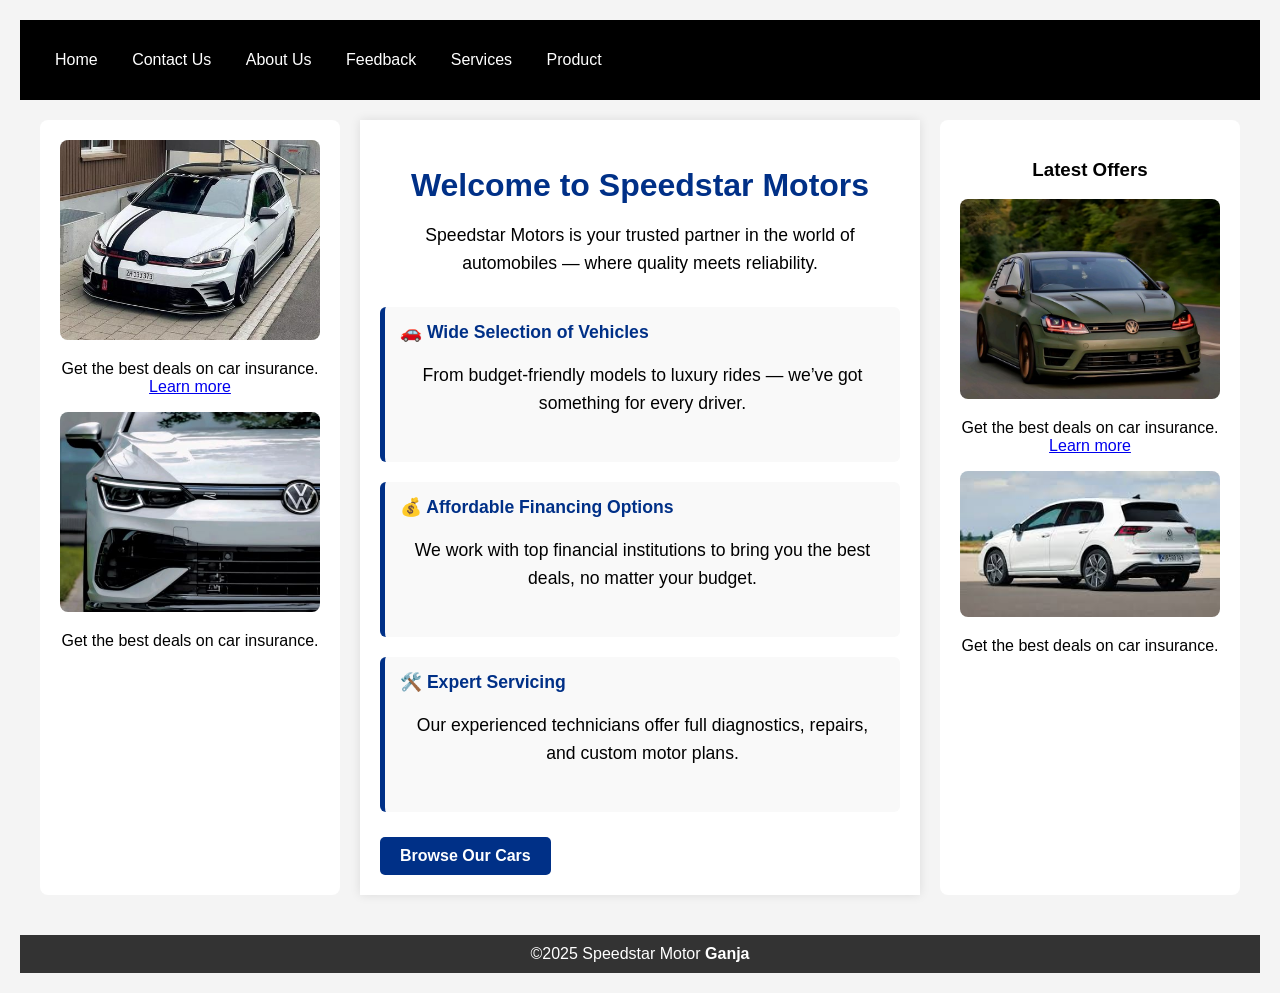
<file: index.html>
<!DOCTYPE html>
<html lang="en">
<head>
    <meta charset="UTF-8">
    <meta name="viewport" content="width=device-width, initial-scale=1.0">
    <title>speedstamotors | Home</title>
    <link rel="stylesheet" href="style.css">
</head>
<body>
    <header>
        <nav>
            <ul>
                <li><a href="index.html">Home</a></li>
                <li><a href="contactus.html">Contact Us</a></li>
                <li><a href="aboutus.html">About Us</a></li>
                <li><a href="feedback.html">Feedback</a></li>
                <li><a href="services.html">Services</a></li>
                <li><a href="product.html">Product</a></li>
            </ul>
        </nav> 
    </header>

    <section class="container">  
        <aside class="sidebar left-sidebar">
            <img src="images/ganja2.jpg" alt="Ad 1">
            <p>Get the best deals on car insurance. <a href="#">Learn more</a></p>
            <img src="images/ganja3.jpg" alt="Ad 2">
            <p>Get the best deals on car insurance.</p>
        </aside> 

        <article class="home-content">
            <h2>Welcome to Speedstar Motors</h2>
            <p>Speedstar Motors is your trusted partner in the world of automobiles — where quality meets reliability.</p>

            <div class="home-highlights">
                <div class="highlight">
                    <h3>🚗 Wide Selection of Vehicles</h3>
                    <p>From budget-friendly models to luxury rides — we’ve got something for every driver.</p>
                </div>
                <div class="highlight">
                    <h3>💰 Affordable Financing Options</h3>
                    <p>We work with top financial institutions to bring you the best deals, no matter your budget.</p>
                </div>
                <div class="highlight">
                    <h3>🛠️ Expert Servicing</h3>
                    <p>Our experienced technicians offer full diagnostics, repairs, and custom motor plans.</p>
                </div>
            </div>

            <a href="product.html" class="cta-button">Browse Our Cars</a>
        </article>

        <aside class="sidebar right-sidebar">
            <h3>Latest Offers</h3>
            <img src="images/ganja1.jpg" alt="Ad 3">
            <p>Get the best deals on car insurance. <a href="#">Learn more</a></p>
            <img src="images/gamja.jpeg" alt="Ad 4">
            <p>Get the best deals on car insurance.</p>
        </aside>
    </section>

    <footer>
        <p>&copy;2025 Speedstar Motor <strong>Ganja</strong></p>
    </footer>
</body>
</html>
</file>
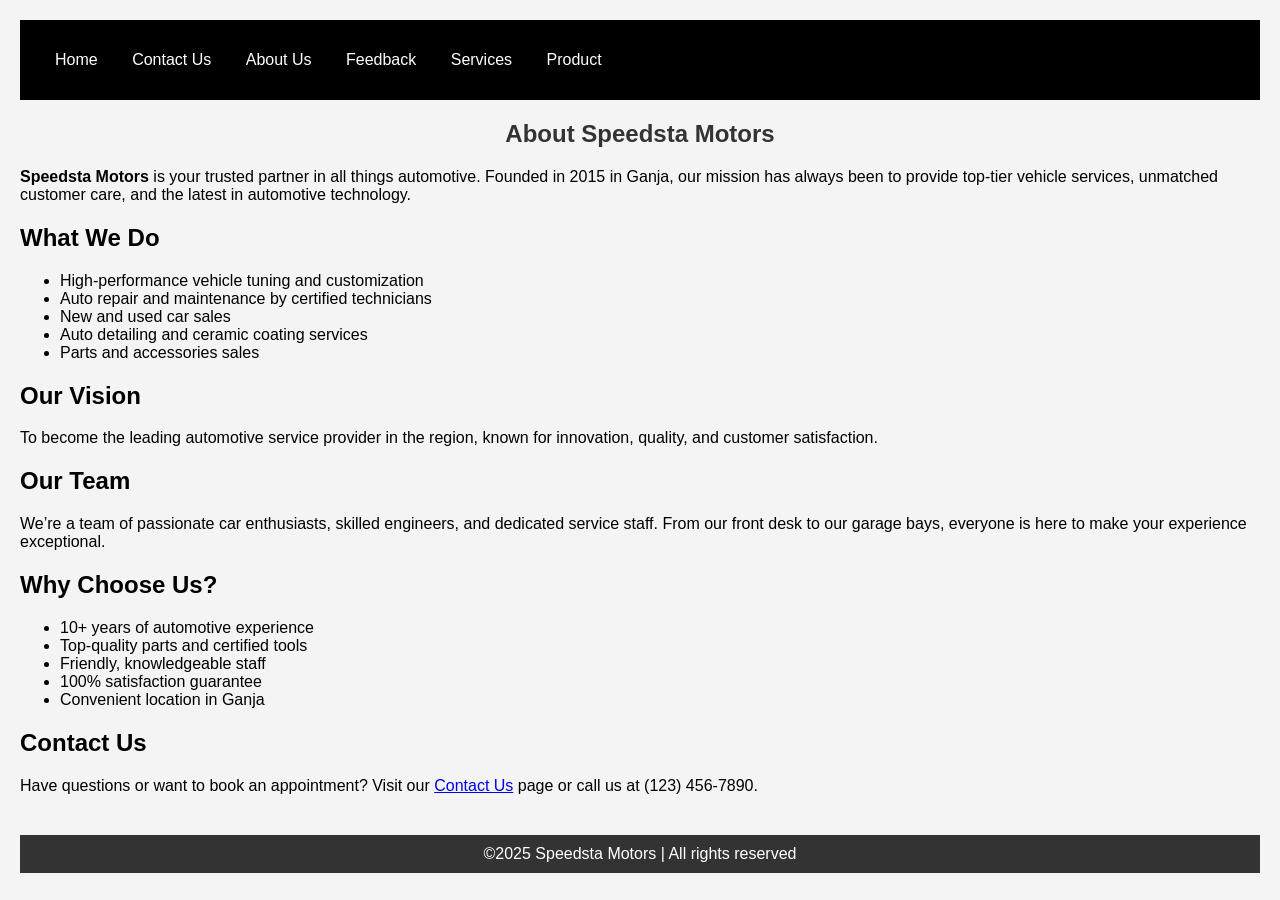
<file: aboutus.html>
<!DOCTYPE html>
<html lang="en">
<head>
    <meta charset="UTF-8">
    <meta name="viewport" content="width=device-width, initial-scale=1.0">
    <title>Speedsta Motors | About Us</title>
    <link rel="stylesheet" href="style.css">
</head>
<body>
    <header>
        <nav>
            <ul>
                <li><a href="index.html">Home</a></li>
                <li><a href="contactus.html">Contact Us</a></li>
                <li><a href="aboutus.html">About Us</a></li>
                <li><a href="feedback.html">Feedback</a></li>
                <li><a href="services.html">Services</a></li>
                <li><a href="product.html">Product</a></li>
            </ul>
        </nav>
    </header>

    <main>
        <section class="about-us">
            <h1>About Speedsta Motors</h1>
            <p><strong>Speedsta Motors</strong> is your trusted partner in all things automotive. Founded in 2015 in Ganja, our mission has always been to provide top-tier vehicle services, unmatched customer care, and the latest in automotive technology.</p>

            <h2>What We Do</h2>
            <ul>
                <li>High-performance vehicle tuning and customization</li>
                <li>Auto repair and maintenance by certified technicians</li>
                <li>New and used car sales</li>
                <li>Auto detailing and ceramic coating services</li>
                <li>Parts and accessories sales</li>
            </ul>

            <h2>Our Vision</h2>
            <p>To become the leading automotive service provider in the region, known for innovation, quality, and customer satisfaction.</p>

            <h2>Our Team</h2>
            <p>We’re a team of passionate car enthusiasts, skilled engineers, and dedicated service staff. From our front desk to our garage bays, everyone is here to make your experience exceptional.</p>

            <h2>Why Choose Us?</h2>
            <ul>
                <li>10+ years of automotive experience</li>
                <li>Top-quality parts and certified tools</li>
                <li>Friendly, knowledgeable staff</li>
                <li>100% satisfaction guarantee</li>
                <li>Convenient location in Ganja</li>
            </ul>

            <h2>Contact Us</h2>
            <p>Have questions or want to book an appointment? Visit our <a href="contactus.html">Contact Us</a> page or call us at (123) 456-7890.</p>
        </section>
    </main>

    <footer>
        <p>&copy;2025 Speedsta Motors | All rights reserved</p>
    </footer>
</body>
</html>
</file>
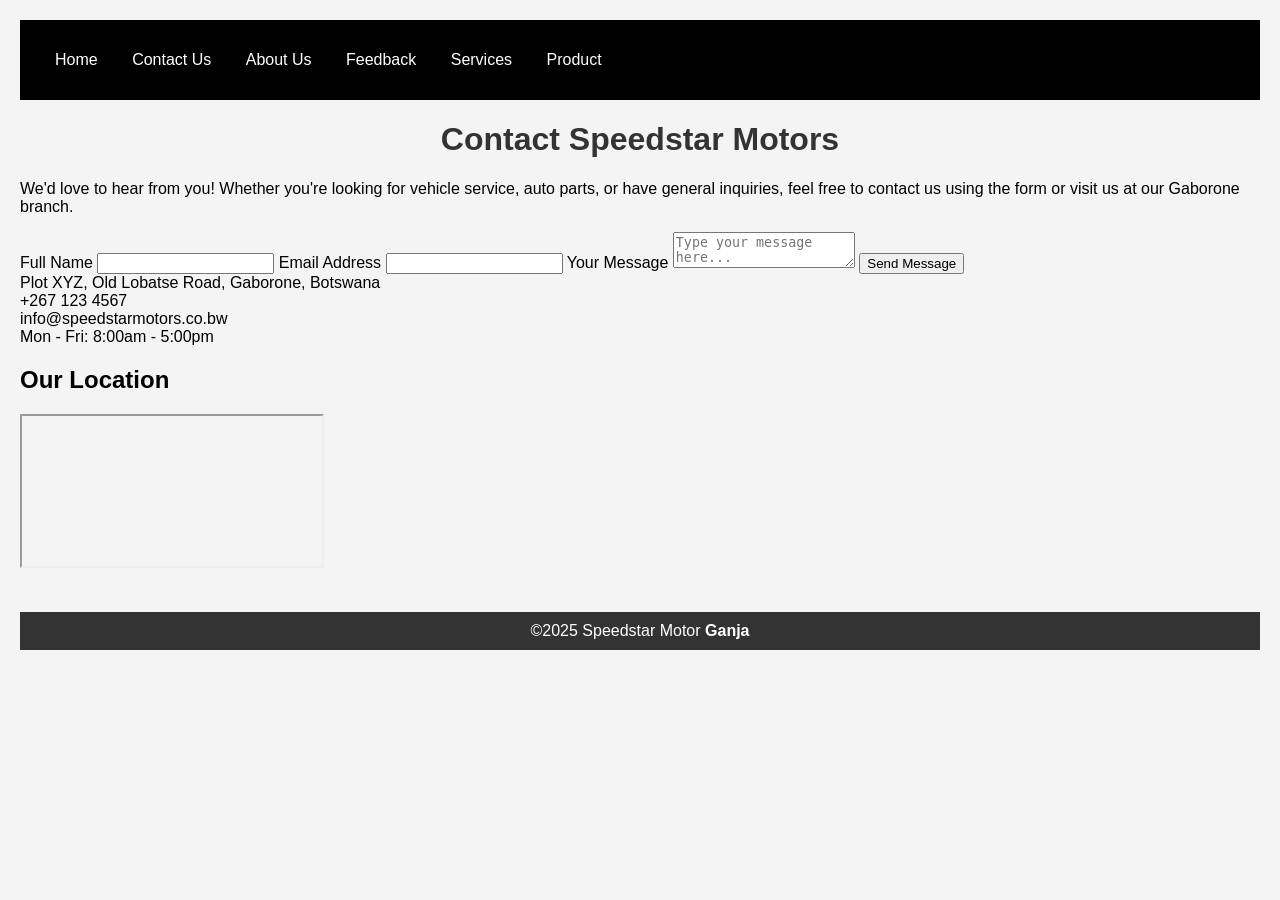
<file: contactus.html>
<!DOCTYPE html>
<html lang="en">
<head>
    <meta charset="UTF-8">
    <meta name="viewport" content="width=device-width, initial-scale=1.0">
    <title>Speedstamotors | Contact Us</title>
    <link rel="stylesheet" href="style.css">
</head>
<body>

    <header>
        <nav>
            <ul>
                <li><a href="index.html">Home</a></li>
                <li><a href="contactus.html">Contact Us</a></li>
                <li><a href="aboutus.html">About Us</a></li>
                <li><a href="feedback.html">Feedback</a></li>
                <li><a href="services.html">Services</a></li>
                <li><a href="product.html">Product</a></li>
            </ul>
        </nav>
    </header>

    <div class="contact-wrapper">
        <div class="contact-section">
            <h1>Contact Speedstar Motors</h1>
            <p>We'd love to hear from you! Whether you're looking for vehicle service, auto parts, or have general inquiries, feel free to contact us using the form or visit us at our Gaborone branch.</p>

            <div class="contact-form">
                <form action="#" method="post">
                    <label for="name">Full Name</label>
                    <input type="text" id="name" name="name" required>

                    <label for="email">Email Address</label>
                    <input type="email" id="email" name="email" required>

                    <label for="message">Your Message</label>
                    <textarea id="message" name="message" placeholder="Type your message here..." required></textarea>

                    <button type="submit">Send Message</button>
                </form>
            </div>

            <div class="contact-info-box">
                <div class="contact-info-item">
                    <i class="fa fa-map-marker" aria-hidden="true"></i>
                    <span>Plot XYZ, Old Lobatse Road, Gaborone, Botswana</span>
                </div>
                <div class="contact-info-item">
                    <i class="fa fa-phone" aria-hidden="true"></i>
                    <span>+267 123 4567</span>
                </div>
                <div class="contact-info-item">
                    <i class="fa fa-envelope" aria-hidden="true"></i>
                    <span>info@speedstarmotors.co.bw</span>
                </div>
                <div class="contact-info-item">
                    <i class="fa fa-clock-o" aria-hidden="true"></i>
                    <span>Mon - Fri: 8:00am - 5:00pm</span>
                </div>
            </div>

            <div class="map-container">
                <h2>Our Location</h2>
                <iframe
                    src="https://www.google.com/maps/embed?pb=!1m18!1m12!1m3!1d3591.1914735785675!2d25.918706015498825!3d-24.65737685834457!2m3!1f0!2f0!3f0!3m2!1i1024!2i768!4f13.1!3m3!1m2!1s0x1eb60cf6e79aa761%3A0x5cd97b24acfa098f!2sSpeedstar%20Motors!5e0!3m2!1sen!2sbw!4v1713947033370!5m2!1sen!2sbw"
                    allowfullscreen=""
                    loading="lazy"
                    referrerpolicy="no-referrer-when-downgrade">
                </iframe>
            </div>
        </div>
    </div>

    <footer>
        <p>&copy;2025 Speedstar Motor <strong>Ganja</strong></p>
    </footer>

</body>
</html>
</file>
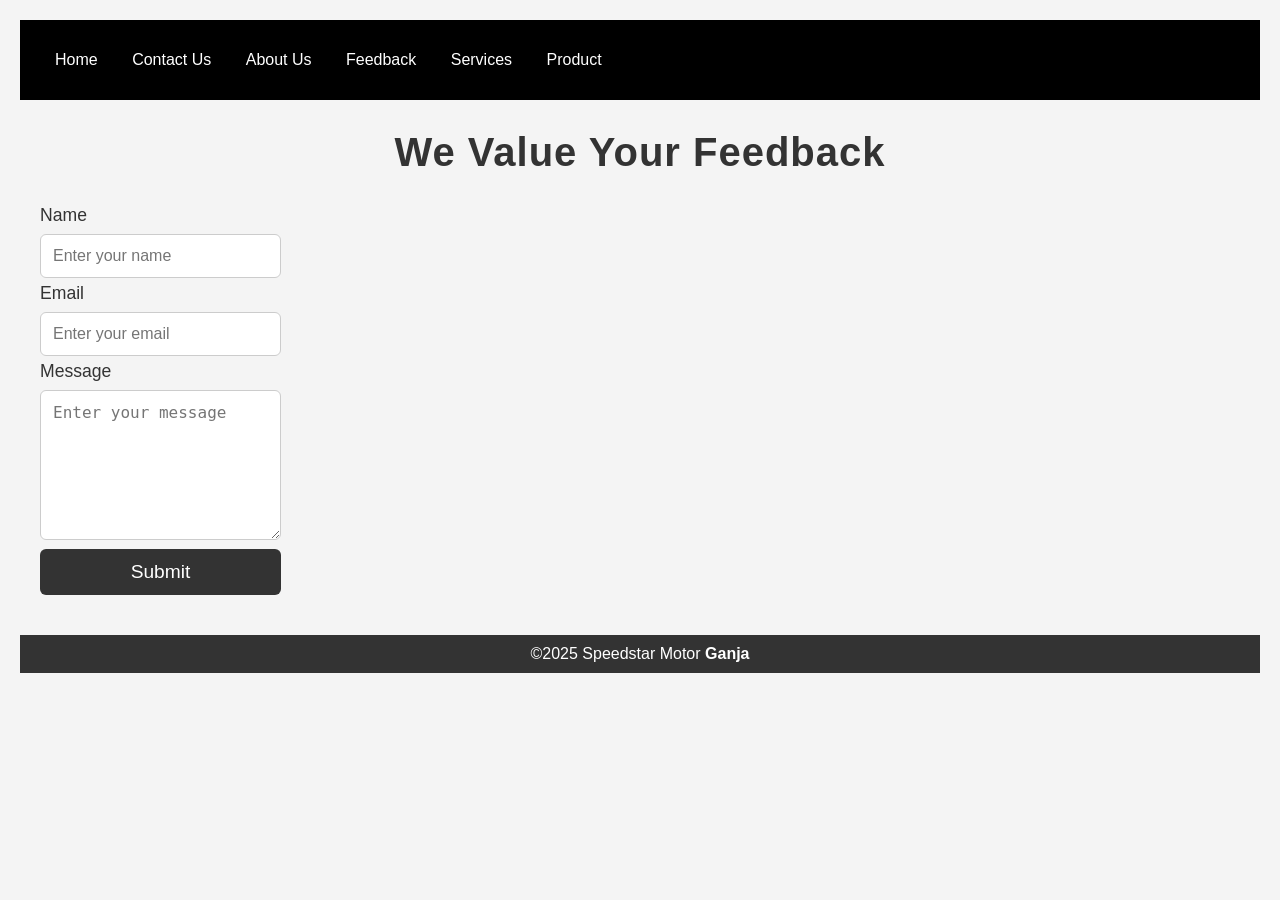
<file: feedback.html>
<!DOCTYPE html>
<html lang="en">
<head>
    <meta charset="UTF-8">
    <meta name="viewport" content="width=device-width, initial-scale=1.0">
    <title>Speedstar Motors | Feedback</title>
    <link rel="stylesheet" href="style.css">
</head>
<body>

<header>
    <nav>
        <ul>
            <li><a href="index.html">Home</a></li>
            <li><a href="contactus.html">Contact Us</a></li>
            <li><a href="aboutus.html"> About Us</a></li>
            <li><a href="feedback.html"> Feedback</a></li>
            <li><a href="services.html">Services</a></li>
            <li><a href="product.html">Product</a></li>
        </ul>
    </nav>
</header>

<h1 class="feedback-heading">We Value Your Feedback</h1> <!-- Formal Level 1 Heading -->

<section class="container">
    <form id="form" action="/" method="GET" onsubmit="return validateform()">
        <div>
            <label for="name">Name</label>
            <input type="text" name="name" placeholder="Enter your name" id="name" required>
            <div id="nameError" class="error"></div>
        </div>
        
        <div>
            <label for="email">Email</label>
            <input type="email" name="Email" id="email" placeholder="Enter your email" required>
            <div id="emailError" class="error"></div>
        </div>
        
        <div>
            <label for="message">Message</label>
            <textarea name="message" id="message" placeholder="Enter your message" rows="6" required></textarea>
            <div id="feedbackError" class="error"></div>
        </div>

        <div>
            <button type="submit">Submit</button>
        </div>
    </form>
</section>

<footer>
    <p>&copy;2025 Speedstar Motor <strong>Ganja</strong></p>
</footer>

<script>
    function validateform() {
        let isValid = true;
        
        // Get form input values
        let name = document.getElementById("name").value.trim();
        let email = document.getElementById("email").value.trim();
        let message = document.getElementById("message").value.trim();

        // Get error elements
        let nameError = document.getElementById("nameError");
        let emailError = document.getElementById("emailError");
        let feedbackError = document.getElementById("feedbackError");

        // Reset error messages
        nameError.textContent = "";
        emailError.textContent = "";
        feedbackError.textContent = "";

        // Validate Name (Minimum 3 characters)
        if (name.length < 3) {
            nameError.textContent = "Name must be at least 3 characters long.";
            isValid = false;
        }

        // Validate Email (Basic pattern check)
        let emailPattern = /^[^\s@]+@[^\s@]+\.[^\s@]+$/;
        if (!emailPattern.test(email)) {
            emailError.textContent = "Please enter a valid email address.";
            isValid = false;
        }

        // Validate Message (Minimum 10 characters)
        if (message.length < 10) {
            feedbackError.textContent = "Message must be at least 10 characters long.";
            isValid = false;
        }

        return isValid;
    }
</script>

</body>
</html>
</file>
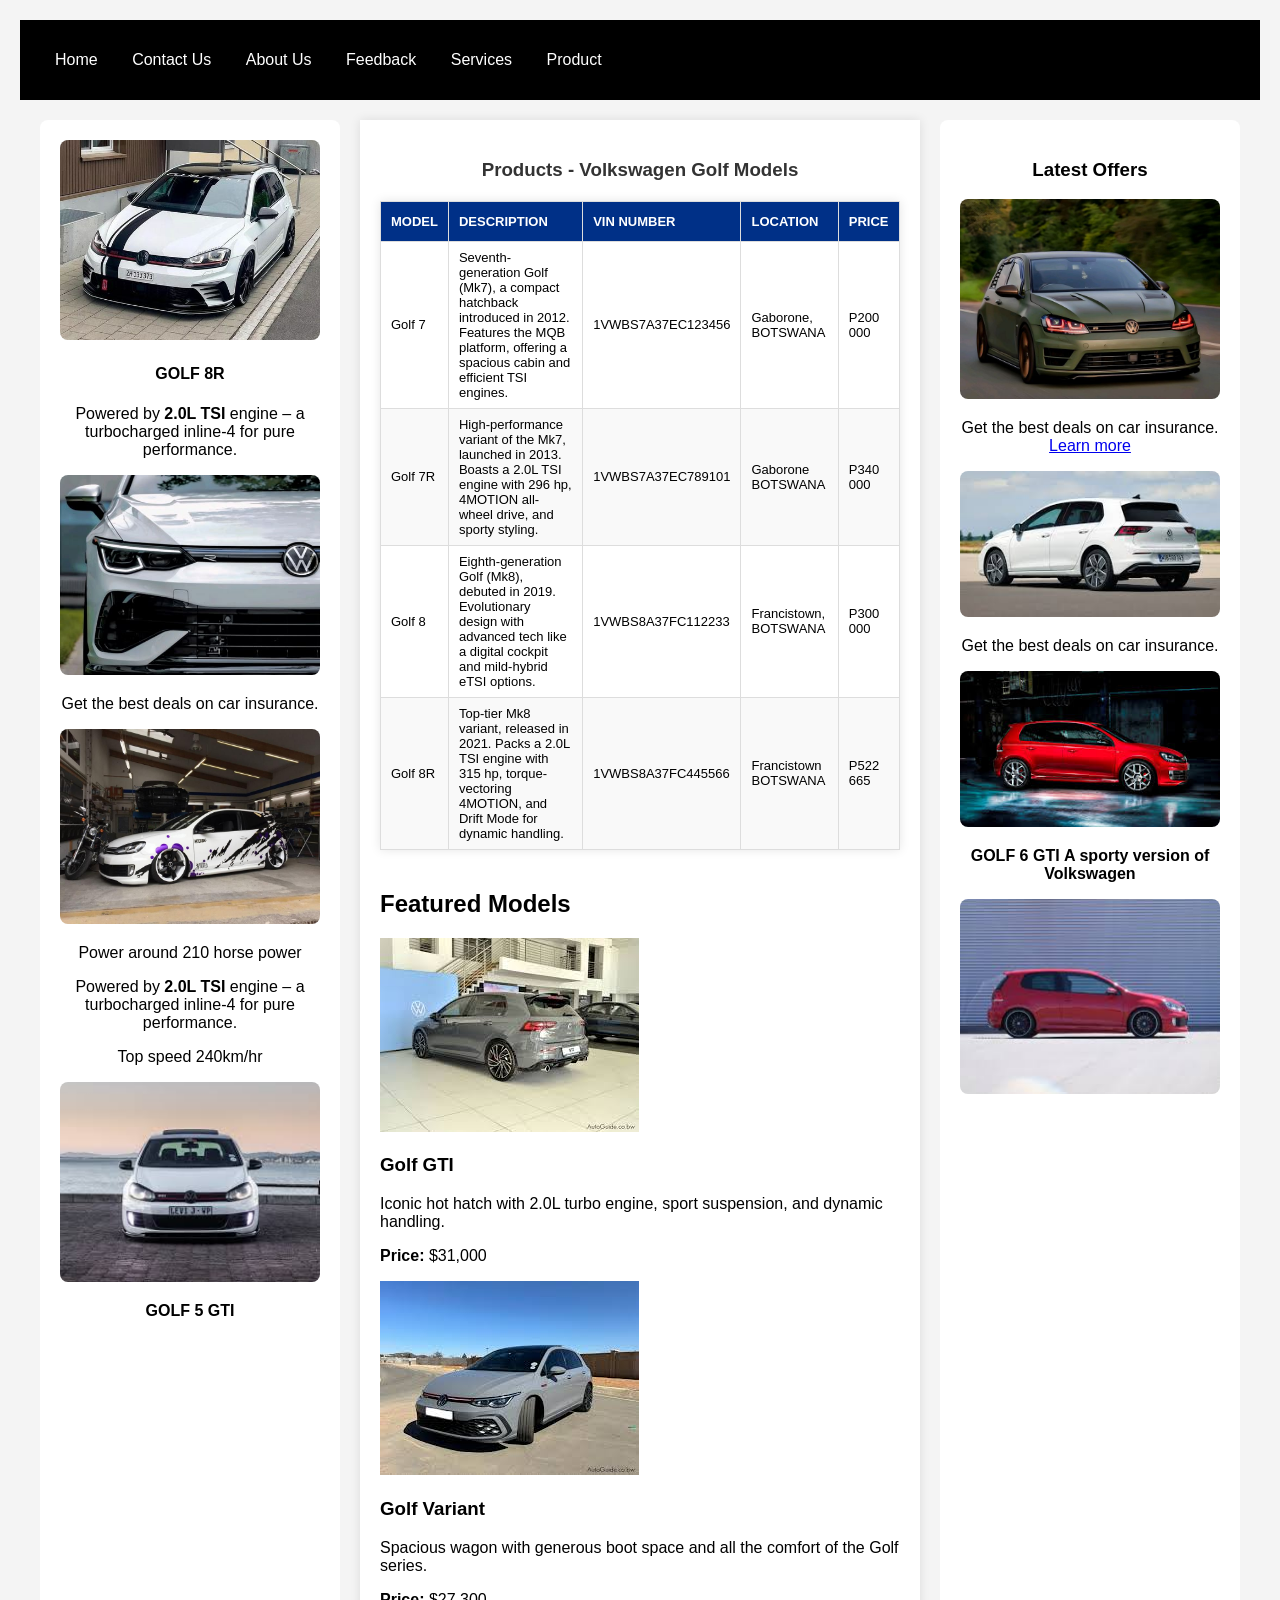
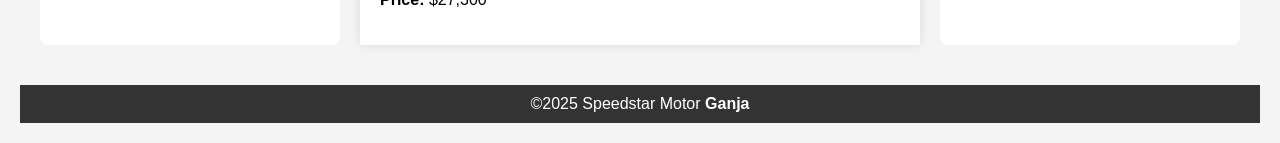
<file: product.html>
<!DOCTYPE html>
<html lang="en">
<head>
    <meta charset="UTF-8">
    <meta name="viewport" content="width=device-width, initial-scale=1.0">
    <title>speedstamotors | Product</title>
    <link rel="stylesheet" href="style.css">
</head>
<body>
    <header>
        <nav>
            <ul>
                <li><a href="index.html">Home</a></li>
                <li><a href="contactus.html">Contact Us</a></li>
                <li><a href="aboutus.html">About Us</a></li>
                <li><a href="feedback.html">Feedback</a></li>
                <li><a href="services.html">Services</a></li>
                <li><a href="product.html">Product</a></li>
            </ul>
        </nav> 
    </header>

    <section class="container">  
        <aside class="sidebar left-sidebar">
            <img src="images/ganja2.jpg" alt="WHITE GOLF 8R">
            <h4>GOLF 8R</h4>
            <p>Powered by <strong>2.0L TSI</strong> engine – a turbocharged inline-4 for pure performance.</p>
            <img src="images/ganja3.jpg" alt="ad 2">
            <p>Get the best deals on car insurance.</p>
            <img src="images/ganja5.jpg"alt= "Golf 6 GTI"/>
            <P>Power around 210 horse power</P>
                <p>Powered by <strong>2.0L TSI</strong> engine – a turbocharged inline-4 for pure performance.</p>
                <p>Top speed 240km/hr</p>
             <img src="images/ganja4.jpeg"alt="Golf 5 GTI"/>
                 <p> <strong>GOLF 5 GTI   </strong></p>   

        </aside> 

        <article class="product-content">
            <h1>Products - Volkswagen Golf Models</h1>

            <table>
                <thead>
                    <tr>
                        <th>Model</th>
                        <th>Description</th>
                        <th>VIN Number</th>
                        <th>Location</th>
                        <th>Price</th>
                    </tr>
                </thead>
                <tbody>
                    <tr>
                        <td>Golf 7</td>
                        <td>Seventh-generation Golf (Mk7), a compact hatchback introduced in 2012. Features the MQB platform, offering a spacious cabin and efficient TSI engines.</td>
                        <td>1VWBS7A37EC123456</td>
                        <td>Gaborone, BOTSWANA</td>
                        <td>P200 000</td>
                    </tr>
                    <tr>
                        <td>Golf 7R</td>
                        <td>High-performance variant of the Mk7, launched in 2013. Boasts a 2.0L TSI engine with 296 hp, 4MOTION all-wheel drive, and sporty styling.</td>
                        <td>1VWBS7A37EC789101</td>
                        <td>Gaborone BOTSWANA</td>
                        <td>P340 000</td>
                    </tr>
                    <tr>
                        <td>Golf 8</td>
                        <td>Eighth-generation Golf (Mk8), debuted in 2019. Evolutionary design with advanced tech like a digital cockpit and mild-hybrid eTSI options.</td>
                        <td>1VWBS8A37FC112233</td>
                        <td>Francistown, BOTSWANA</td>
                        <td>P300 000</td>
                    </tr>
                    <tr>
                        <td>Golf 8R</td>
                        <td>Top-tier Mk8 variant, released in 2021. Packs a 2.0L TSI engine with 315 hp, torque-vectoring 4MOTION, and Drift Mode for dynamic handling.</td>
                        <td>1VWBS8A37FC445566</td>
                        <td>Francistown BOTSWANA</td>
                        <td>P522 665</td>
                    </tr>
                </tbody>
            </table>

            <h2 style="margin-top: 40px;">Featured Models</h2>
            <div class="car-grid">
                <div class="car-card">
                    <img src="images/image 10.jpeg" alt="Golf GTI">
                    <h3>Golf GTI</h3>
                    <p>Iconic hot hatch with 2.0L turbo engine, sport suspension, and dynamic handling.</p>
                    <p><strong>Price:</strong> $31,000</p>
                </div>
                <div class="car-card">
                    <img src="images/image11.jpeg" alt="Golf Variant">
                    <h3>Golf Variant</h3>
                    <p>Spacious wagon with generous boot space and all the comfort of the Golf series.</p>
                    <p><strong>Price:</strong> $27,300</p>
                </div>

            </div>
        </article>

        <aside class="sidebar right-sidebar">
            <h3>Latest Offers</h3>
            <img src="images/ganja1.jpg" alt="ad 1">
            <p>Get the best deals on car insurance. <a href="#">Learn more</a></p>
            <img src="images/gamja.jpeg" alt="ad 2">
            <p>Get the best deals on car insurance.</p>
            <img src="images/image2.jpeg" alt="ad 2">
            <p><b>GOLF 6 GTI</b> <strong>A sporty version of Volkswagen</strong></p>
            <img src="images/images3.jpeg" alt="ad 2">
        </aside>
    </section>

    <footer>
        <p>&copy;2025 Speedstar Motor <strong>Ganja</strong></p>
    </footer>
</body>
</html>
</file>
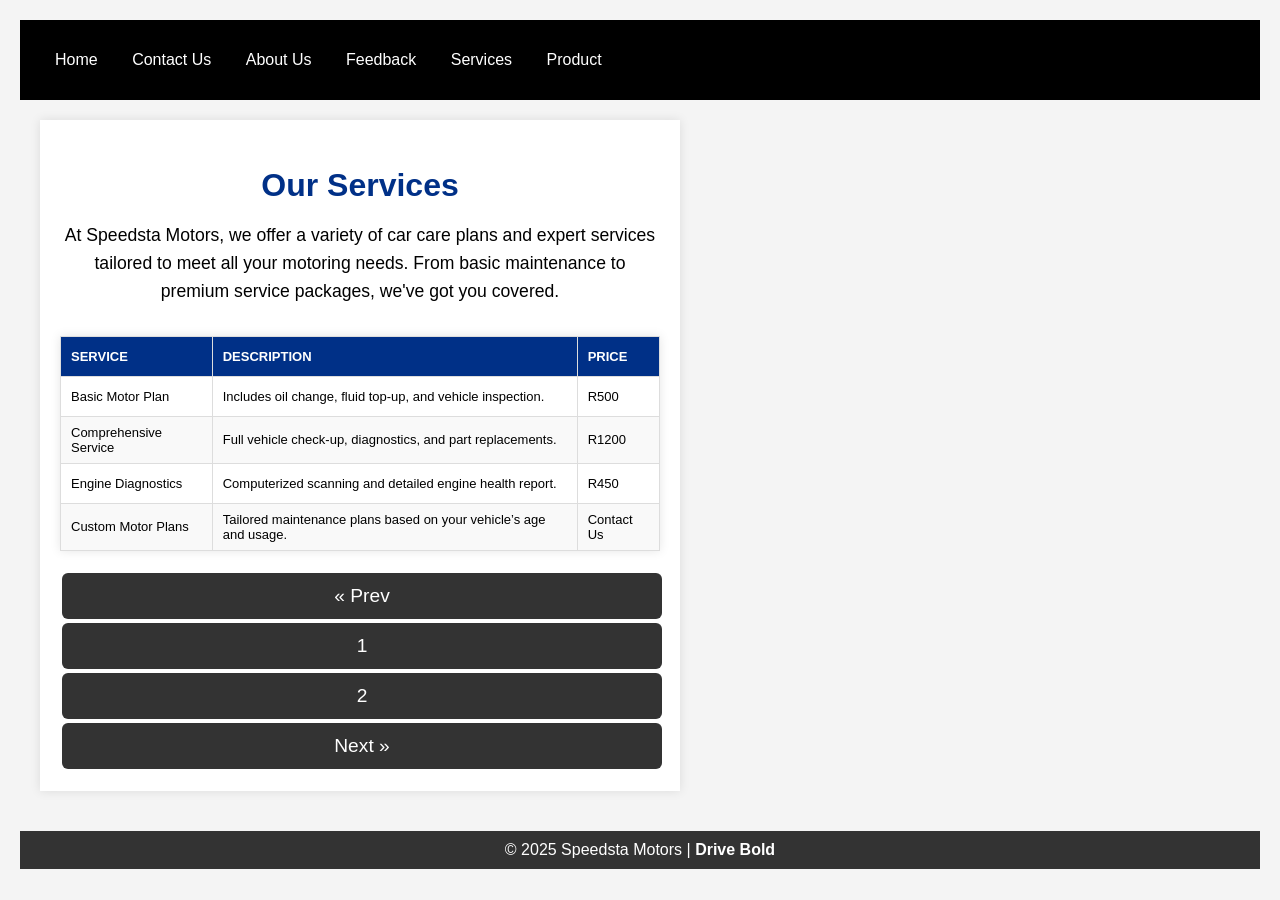
<file: services.html>
<!DOCTYPE html>
<html lang="en">
<head>
    <meta charset="UTF-8">
    <meta name="viewport" content="width=device-width, initial-scale=1.0">
    <title>Speedsta Motors | Services</title>
    <link rel="stylesheet" href="style.css">
</head>
<body>
    <header>
        <nav>
            <ul>
                <li><a href="index.html">Home</a></li>
                <li><a href="contactus.html">Contact Us</a></li>
                <li><a href="aboutus.html">About Us</a></li>
                <li><a href="feedback.html">Feedback</a></li>
                <li><a href="services.html">Services</a></li>
                <li><a href="product.html">Product</a></li>
            </ul>
        </nav>
    </header>

    <section class="container">
        <div class="home-content">
            <h2>Our Services</h2>
            <p>At Speedsta Motors, we offer a variety of car care plans and expert services tailored to meet all your motoring needs. From basic maintenance to premium service packages, we've got you covered.</p>

            <table>
                <thead>
                    <tr>
                        <th>Service</th>
                        <th>Description</th>
                        <th>Price</th>
                    </tr>
                </thead>
                <tbody>
                    <tr>
                        <td>Basic Motor Plan</td>
                        <td>Includes oil change, fluid top-up, and vehicle inspection.</td>
                        <td>R500</td>
                    </tr>
                    <tr>
                        <td>Comprehensive Service</td>
                        <td>Full vehicle check-up, diagnostics, and part replacements.</td>
                        <td>R1200</td>
                    </tr>
                    <tr>
                        <td>Engine Diagnostics</td>
                        <td>Computerized scanning and detailed engine health report.</td>
                        <td>R450</td>
                    </tr>
                    <tr>
                        <td>Custom Motor Plans</td>
                        <td>Tailored maintenance plans based on your vehicle’s age and usage.</td>
                        <td>Contact Us</td>
                    </tr>
                </tbody>
            </table>

            <div class="pagination">
                <button>&laquo; Prev</button>
                <button>1</button>
                <button>2</button>
                <button>Next &raquo;</button>
            </div>
        </div>
    </section>

    <footer>
        <p>&copy; 2025 Speedsta Motors | <strong>Drive Bold</strong></p>
    </footer>
</body>
</html>
</file>
<file: style.css>
body{
    font-family: Arial, Helvetica, sans-serif;
    margin: 0;
    padding: 0;
    background-color: white;
    color: black;
}
header{
  display: flex;
  justify-content: space-between;
  align-items: center;
  background-color: black;
  color: white;
  padding: 15px 20px;

}
nav ul{
    list-style: none;
    padding: 0;

}
nav ul li{
    display: inline;
    margin: 0 15px;

} 
nav li a{
    color: white;
    text-decoration: none;   
}
nav ul li a:visited{
    color: whitesmoke;
}
nav ul li a:hover{
    text-decoration: underline;
    color:rgb(2, 2, 113);
}
nav ul li a:active{
    font-weight: bold;
    border-bottom: 3px solid rgb(2, 2, 125);
    text-decoration: underline;
    color: #001f5f;
}
footer{
    clear: both;
    background: black;
    color: white;
    text-align: center;
    padding: 15px;
    margin-top: 400px;
}
.container{
    max-width: 1200px;
    display: flex;
    margin: 20px auto;
    gap: 20px;
}
.sidebar{
    width: 25%;
    background: white;
    padding: 20px;
    text-align: center;
    border-radius: 8px;
}
.home-content{
    width: 50%;
    background: white;
    padding: 20px;
    box-shadow: 0px 0px 10px rgba(0, 0, 0, 0.1);
   
        
}
.home-content img {
    width: 100%;
    height: auto;
    max-height: 200%;
    object-fit:cover;
    border-radius: 8px;
    display :;

}
.sidebar img {
    width: 100%; 
    height: auto;     
    max-height: 200px; 
    object-fit: cover; 
    border-radius: 8px;    
}
container{
    max-width: 1200px;
    display: flex;
    margin: 20px auto;
    gap: 20px;
}
.sidebar{
    width: 25%;
    background: white;
    padding: 20px;
    text-align: center;
    border-radius: 8px;
}
.product-content{
    width: 50%;
    background: white;
    padding: 20px;
    box-shadow: 0px 0px 10px rgba(0, 0, 0, 0.1);
}
.sidebar img {
    width: 100%; 
    height: auto;     
    max-height: 200px; 
    object-fit: cover; 
    border-radius: 8px;    
}
body {
    font-family: Arial, sans-serif;
    margin: 20px;
    background-color: #f4f4f4;
}

h1 {
    text-align: center;
    color: #333;
}

table {
    width: 100%;
    font-size: small;
    border-collapse: collapse;
    margin: 20px 0;
    background-color: #fff;
    box-shadow: 0 0 10px rgba(0, 0, 0, 0.1);
    border: 1px solid #ddd; /* Adds border around the table */
}

th, td {
    padding: 8px 10px; /* Reduced padding for compactness */
    text-align: left;
    border: 1px solid #ddd; /* Adds border between table cells */
}

th {
    background-color: #003087;
    color: white;
    text-transform: uppercase;
    font-weight: bold;
}

tr:nth-child(even) {
    background-color: #f9f9f9;
}

tr:hover {
    background-color: #f1f1f1;
}

tr {
    height: 40px; /* Fixed height to make the rows shorter */
}

.pagination {
    text-align: center;
    margin-top: 10px;
}

.pagination button {
    padding: 5px 10px;
    margin: 2px;
    cursor: pointer;
}
* FORM CONTAINER */
.container {
    width: 60%;
    margin: 40px auto;
    background-color: #fff;
    padding: 30px;
    border-radius: 8px;
    box-shadow: 0 4px 8px rgba(0, 0, 0, 0.1);
}

/* FORM HEADING */
.feedback-heading {
    font-size: 2.5rem;
    color: #333;
    text-align: center;
    margin-top: 30px;
    margin-bottom: 30px;
    font-weight: bold;
    letter-spacing: 1px;
}

/* FORM ELEMENTS */
.container label {
    font-size: 1.1rem;
    margin-bottom: 8px;
    display: block;
    color: #333;
}

.container input[type="text"],
.container input[type="email"],
.container textarea {
    width: 100%;
    padding: 12px;
    margin-bottom: 20px;
    font-size: 1rem;
    border: 1px solid #ccc;
    border-radius: 6px;
    box-sizing: border-box;
}

.container textarea {
    resize: vertical;
    min-height: 150px;
}

/* SUBMIT BUTTON */
.container button {
    background-color: #333;
    color: #fff;
    font-size: 1.2rem;
    padding: 12px 18px;
    border: none;
    border-radius: 6px;
    cursor: pointer;
    width: 100%;
}

.container button:hover {
    background-color: #555;
}

/* ERROR MESSAGE STYLE */
.error {
    color: red;
    font-size: 0.9rem;
    margin-top: -15px;
}

/* FOOTER STYLE */
footer {
    background-color: #333;
    color: #fff;
    padding: 10px 0;
    text-align: center;
    margin-top: 40px;
}

footer p {
    margin: 0;
}
.home-content h2 {
    font-size: 2rem;
    color: #003087;
    margin-bottom: 15px;
    text-align: center;
}

.home-content p {
    font-size: 1.1rem;
    line-height: 1.6;
    text-align: center;
    margin-bottom: 30px;
}
.home-highlights {
    display: flex;
    flex-direction: column;
    gap: 20px;
    margin-top: 20px;
}

.highlight {
    background: #f9f9f9;
    padding: 15px;
    border-left: 5px solid #003087;
    border-radius: 6px;
}

.highlight h3 {
    margin: 0 0 8px;
    color: #003087;
    font-size: 1.1rem;
}

.cta-button {
    display: inline-block;
    margin-top: 25px;
    padding: 10px 20px;
    background-color: #003087;
    color: white;
    text-decoration: none;
    font-weight: bold;
    border-radius: 5px;
}

.cta-button:hover {
    background-color: #001f5f;
}
</file>
